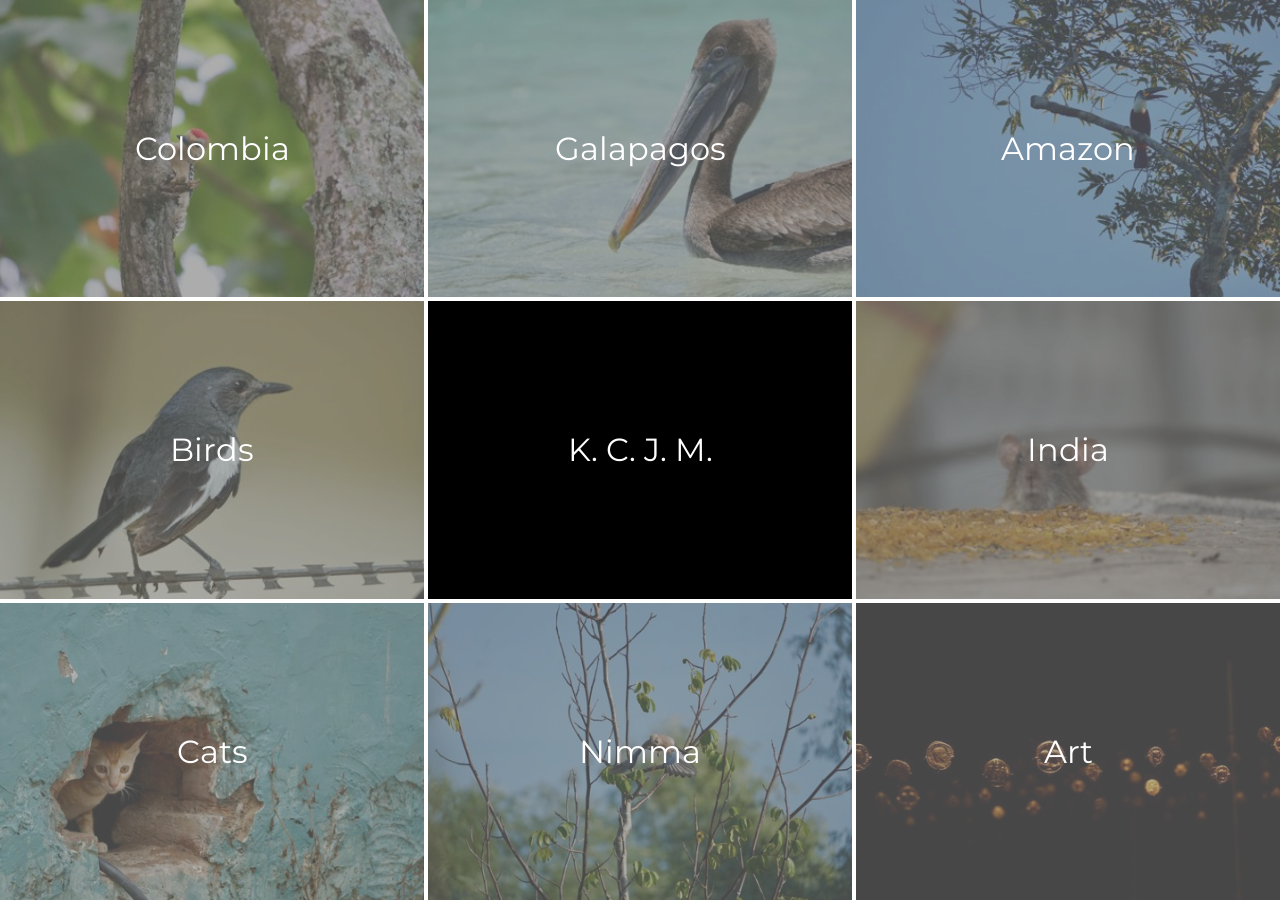
<file: index.html>
<!DOCTYPE html>
<html lang="en">

<head>
  <meta charset="UTF-8" />
  <meta name="viewport" content="width=device-width, initial-scale=1.0" />
  <title>K. C. J. M.</title>
  <link rel="icon" href="favicon.svg" sizes="any" type="image/svg+xml">
  <link rel="preconnect" href="https://fonts.googleapis.com">
  <link rel="preconnect" href="https://fonts.gstatic.com" crossorigin>
  <link href="https://fonts.googleapis.com/css2?family=Montserrat:ital,wght@0,100..900;1,100..900&display=swap"
    rel="stylesheet">

  <style>
    .montserrat {
      font-family: "Montserrat", sans-serif;
      font-optical-sizing: auto;
      font-weight: 450;
      font-style: normal;
    }

    body {
      font-family: "Montserrat", sans-serif;
      margin: 0;
      padding: 0;
      height: 100vh;
      display: grid;
      grid-template-columns: repeat(3, 1fr);
      grid-template-rows: repeat(3, 1fr);
      gap: 4px;
      background: #FFF;
      overflow: hidden;
    }

    .block {
      position: relative;
      overflow: hidden;
      cursor: pointer;
    }

    .block img {
      width: 100%;
      height: 100%;
      object-fit: cover;
      transition: opacity 0.5s ease;
      opacity: 0.6;
    }

    .nameblock {
      position: relative;
      overflow: hidden;
      cursor: pointer;
    }

    .nameblock img {
      width: 100%;
      height: 100%;
      object-fit: cover;
      transition: opacity 0.3s;
      opacity: 1;
    }

    .label {
      position: absolute;
      inset: 0;
      display: flex;
      justify-content: center;
      align-items: center;
      color: white;
      font-size: 2rem;
      opacity: 0;
      transition: opacity 0.3s;
      background: rgba(0, 0, 0, 0.3);
      opacity: 1;
    }

    .block:hover img {
      opacity: 1;
    }

    .block:hover .label {
      opacity: 0;
    }

    /* --- INSIDE VIEW --- */
    #insideView {
      display: none;
      position: fixed;
      inset: 0;
      background: #FFF;
      z-index: 9999;
      padding: 0px;
      box-sizing: border-box;
      grid-template-columns: repeat(3, 1fr);
      grid-template-rows: repeat(3, 1fr);
      gap: 4px;
    }

    #insideView .cell {
      position: relative;
      overflow: hidden;
      border-radius: 2px;
      background: #FFF;
      cursor: pointer;
    }

    #insideView .cell img {
      width: 100%;
      height: 100%;
      object-fit: cover;
      display: block;
      opacity: 0;
      transition: opacity 1s ease;
    }


    #insideView .cell img.loaded {
      opacity: 1;
    }


    /* --- FULL VIEW OVERLAY --- */
    #fullViewOverlay {
      display: none;
      position: fixed;
      inset: 0;
      background: rgba(0, 0, 0, 0.85);
      z-index: 20000;
      /* display: flex; */
      justify-content: center;
      align-items: center;
    }

    #fullViewOverlay img {
      max-width: 90vw;
      max-height: 90vh;
      border-radius: 10px;
    }

    #fullViewOverlay #closeFull {
      position: absolute;
      top: 10px;
      left: 10px;
      background: white;
      opacity: 30%;
      padding: 6px 12px;
      border-radius: 50%;
      font-size: 20px;
      cursor: pointer;
      z-index: 20001;
    }

    #closeBtn {
      position: absolute;
      top: 10px;
      left: 10px;
      background: white;
      opacity: 50%;
      padding: 6px 12px;
      border-radius: 50%;
      font-size: 20px;
      cursor: pointer;
      z-index: 10000;
    }

    #mainGridFader {
      position: fixed;
      inset: 0;
      background: black;
      opacity: 0;
      pointer-events: none;
      transition: opacity 0.4s ease;
      z-index: 5000;
    }

    #fullViewContainer {
      width: 100%;
      height: 100%;
      display: grid;
      grid-template-columns: 20fr 10fr 1fr;
      /* 2/3 image, 1/3 text */
      gap: 20px;
      align-items: center;
    }



    #fullLeft {
      display: flex;
      justify-content: center;
      align-items: center;
    }

    #fullLeft img {
      max-width: 90%;
      max-height: 90%;
      border-radius: 8px;

      cursor: pointer;

    }

    #fullRight {
      color: white;
      font-size: clamp(0.9rem, 1.2vw, 1rem);
      /* auto-resize */
      overflow-y: auto;
      white-space: pre-wrap;
      /* reflow text properly */
      line-height: 1.4;
      padding: 20px;

      display: flex;
      /* add flexbox */
      justify-content: center;
      /* horizontal centering */
      align-items: center;
      /* vertical centering */
      text-align: justify;
      text-justify: inter-word;
    }


    #fullRight::-webkit-scrollbar {
      width: 6px;
    }

    #fullRight::-webkit-scrollbar-thumb {
      background: #444;
      border-radius: 3px;
    }

    /* circular profile picture when showing me.jpg */
    #fullImg.profile {
      border-radius: 50%;
      object-fit: cover;
    }
  </style>
</head>

<body>

  <div class="block" id="B1"><img />
    <div class="label">Colombia</div>
  </div>
  <div class="block" id="B2"><img />
    <div class="label">Galapagos</div>
  </div>
  <div class="block" id="B3"><img />
    <div class="label">Amazon</div>
  </div>
  <div class="block" id="B4"><img />
    <div class="label">Birds</div>
  </div>
  <div class="nameblock" id="B5"><img />
    <div class="label">K. C. J. M. </div>
  </div>
  <div class="block" id="B6"><img />
    <div class="label">India</div>
  </div>
  <div class="block" id="B7"><img />
    <div class="label">Cats</div>
  </div>
  <div class="block" id="B8"><img />
    <div class="label">Nimma</div>
  </div>
  <div class="block" id="B9"><img />
    <div class="label">Art</div>
  </div>

  <div id="insideView"></div>

  <div id="fullViewOverlay">
    <div id="closeFull">X</div>

    <div id="fullViewContainer">
      <div id="fullLeft">
        <img id="fullImg" />
      </div>
      <div id="fullRight">
        <div id="fullText"></div>
      </div>
      <div></div>
    </div>
  </div>


  <script>
    const folders = {
      B1: 'COLOMBIA', B2: 'GALAPAGOS', B3: 'AMAZON',
      B4: 'BIRDS', B5: 'ME', B6: 'INDIA',
      B7: 'CATS', B8: 'NIMMA', B9: 'ART'
    };

    const blocks = document.querySelectorAll('.block');
    const nameblock = document.querySelectorAll('.nameblock');
    const insideView = document.getElementById('insideView');
    const fullOverlay = document.getElementById('fullViewOverlay');
    const fullContainer = document.getElementById('fullViewContainer');
    const fullImg = document.getElementById('fullImg');
    const closeFull = document.getElementById('closeFull');

    let viewState = 'main'; // 'main' | 'inside' | 'full'

    function shuffle(a) { return a.sort(() => Math.random() - 0.5); }
    function setMainVisible(v) {
      document.querySelectorAll('.block').forEach(b => b.style.visibility = v ? 'visible' : 'hidden');
    }

    function loadRandomImage(blockId) {
      const folder = folders[blockId];
      fetch(`${folder}/index.json`)
        .then(r => r.json())
        .then(list => {
          const img = document.querySelector(`#${blockId} img`);
          img.src = `${folder}/thumbs/` + shuffle([...list])[0];
        });
    }

    Object.keys(folders).forEach(loadRandomImage);

    function closeInside() {
      insideView.style.display = 'none';
      insideView.innerHTML = '';

      // setTimeout(() =>   setMainVisible(true), 500)
      setMainVisible(true);
      document.body.style.overflow = '';

      // restore all main images full opacity
      document.querySelectorAll('.block img').forEach(img => {
        img.style.opacity = '';
      });

      document.querySelectorAll('.block .label').forEach(label => {
        label.style.opacity = '';   // allow CSS to control it again
      });

      document.querySelectorAll('.nameblock img').forEach(img => {
        img.style.opacity = '';
      });

      document.querySelectorAll('.nameblock .label').forEach(label => {
        label.style.opacity = '';   // allow CSS to control it again
      });

    }

    function openFullView(src) {
      history.pushState({ view: 'full' }, '');
      viewState = 'full';

      fullImg.classList.remove('profile');
      fullImg.src = src;
      fullOverlay.style.display = 'flex';

      // derive text filename from photo filename
      const txtSrc = src.replace(/\.[^.]+$/, '.txt');

      // load text file
      fetch(txtSrc)
        .then(r => r.ok ? r.text() : '')
        .then(t => {
          if (t == 'empty') {
            fullContainer.style.gridTemplateColumns = "40fr 0fr 0fr";
            document.getElementById('fullText').textContent = '';
          } else {
            fullContainer.style.gridTemplateColumns = "";
            document.getElementById('fullText').textContent = t || '';
          }
        })
        .catch(() => {
          document.getElementById('fullText').textContent = '';
        });
    }

    fullImg.addEventListener('click', (e) => {
      e.stopPropagation();                    // prevent the overlay from closing
      window.open(fullImg.src, '_blank');     // open image in new tab
    });

    function openProfile() {
      history.pushState({ view: 'full' }, '');
      viewState = 'full';

      fullContainer.style.gridTemplateColumns = "40fr 20fr 10fr";

      // make image circular
      fullImg.src = 'ME/me.jpg';
      fullImg.classList.add('profile');

      fullOverlay.style.display = 'flex';


      fetch('ME/me.txt')
        .then(r => r.ok ? r.text() : '')
        .then(t => {
          document.getElementById('fullText').textContent = t || '';
        })
        .catch(() => {
          document.getElementById('fullText').textContent = '';
        });
    }


    // closeFull.onclick = () => {
    //   fullOverlay.style.display = 'none';
    //   fullContainer.style.gridTemplateColumns = '';
    //   fullImg.classList.remove('profile');  // remove circle mode
    // };

    closeFull.onclick = () => history.back();


    // close when clicking anywhere except the image itself or the close button
    fullOverlay.addEventListener('click', (e) => {
      const clickedOnImage = fullImg.contains(e.target);
      const clickedOnClose = closeFull.contains(e.target);

      // if click is NOT on the image and NOT on the close button, close (acts like ESC)
      if (!clickedOnImage && !clickedOnClose) {
        closeFull.click();
      }
    });



    function openInside(id) {

      history.pushState({ view: 'inside' }, '');
      viewState = 'inside';

      const clickedThumb = document.querySelector(`#${id} img`).src;

      document.querySelectorAll('.block img').forEach(img => {
        img.style.opacity = (img.src === clickedThumb) ? '1' : '0';
      });

      document.querySelectorAll('.block .label').forEach(img => {
        img.style.opacity = (img.src === clickedThumb) ? '1' : '0';
      });

      document.querySelectorAll('.nameblock img').forEach(img => {
        img.style.opacity = (img.src === clickedThumb) ? '1' : '0';
      });

      document.querySelectorAll('.nameblock .label').forEach(img => {
        img.style.opacity = (img.src === clickedThumb) ? '1' : '0';
      });

      setTimeout(() => loadInsideGrid(id, clickedThumb), 500);
    }


    function loadInsideGrid(id, clickedThumb) {

      insideView.innerHTML = '';

      const close = document.createElement('div');
      close.id = 'closeBtn';
      close.textContent = 'X';
      close.addEventListener('click', () => history.back());
      // close.addEventListener('click', closeInside);
      insideView.appendChild(close);

      fetch(`${folders[id]}/index.json`)
        .then(r => r.json())
        .then(list => {

          const shuffled = shuffle([...list]);
          const picks = shuffled.slice(0, Math.min(8, shuffled.length));

          const order = ['B1', 'B2', 'B3', 'B4', 'B5', 'B6', 'B7', 'B8', 'B9'];

          const finalArr = Array(9);
          const clickedIndex = order.indexOf(id);

          const clickedFull = clickedThumb.replace('/thumbs/', '/');
          finalArr[clickedIndex] = clickedFull;

          let p = 0;
          for (let i = 0; i < 9; i++) {
            if (i !== clickedIndex) {
              finalArr[i] = `${folders[id]}/` + picks[p++ % picks.length];
            }
          }

          insideView.style.display = 'grid';

          finalArr.forEach(src => {
            const cell = document.createElement('div');
            cell.className = 'cell';

            const img = document.createElement('img');
            img.src = src.includes('/thumbs/')
              ? src
              : src.replace(`${folders[id]}/`, `${folders[id]}/thumbs/`);

            img.onload = () => img.classList.add('loaded');

            img.addEventListener('click', () => openFullView(src));

            cell.appendChild(img);
            insideView.appendChild(cell);
          });

          setMainVisible(false);
          document.body.style.overflow = 'hidden';
        });
    }

    function goBackOne() {
      if (viewState === 'full') {
        closeFull.click();
        viewState = 'inside';
      } else if (viewState === 'inside') {
        closeInside();
        viewState = 'main';
      }
    }



    blocks.forEach(block => block.addEventListener('click', () => openInside(block.id)));

    nameblock.forEach(block => block.addEventListener('click', () => openProfile()));



    window.addEventListener('popstate', () => {
      // Full view always has priority
      if (fullOverlay.style.display === 'flex') {
        fullOverlay.style.display = 'none';
        return;
      }

      // Then inside view
      if (insideView.style.display === 'grid') {
        closeInside();
        return;
      }
    });



    document.addEventListener('keydown', (e) => {
      if (e.key !== 'Escape') return;

      // If nothing is open, ESC should do nothing
      if (
        fullOverlay.style.display !== 'flex' &&
        insideView.style.display !== 'grid'
      ) {
        return;
      }

      history.back();
    });




  </script>
</body>

</html>
</file>
